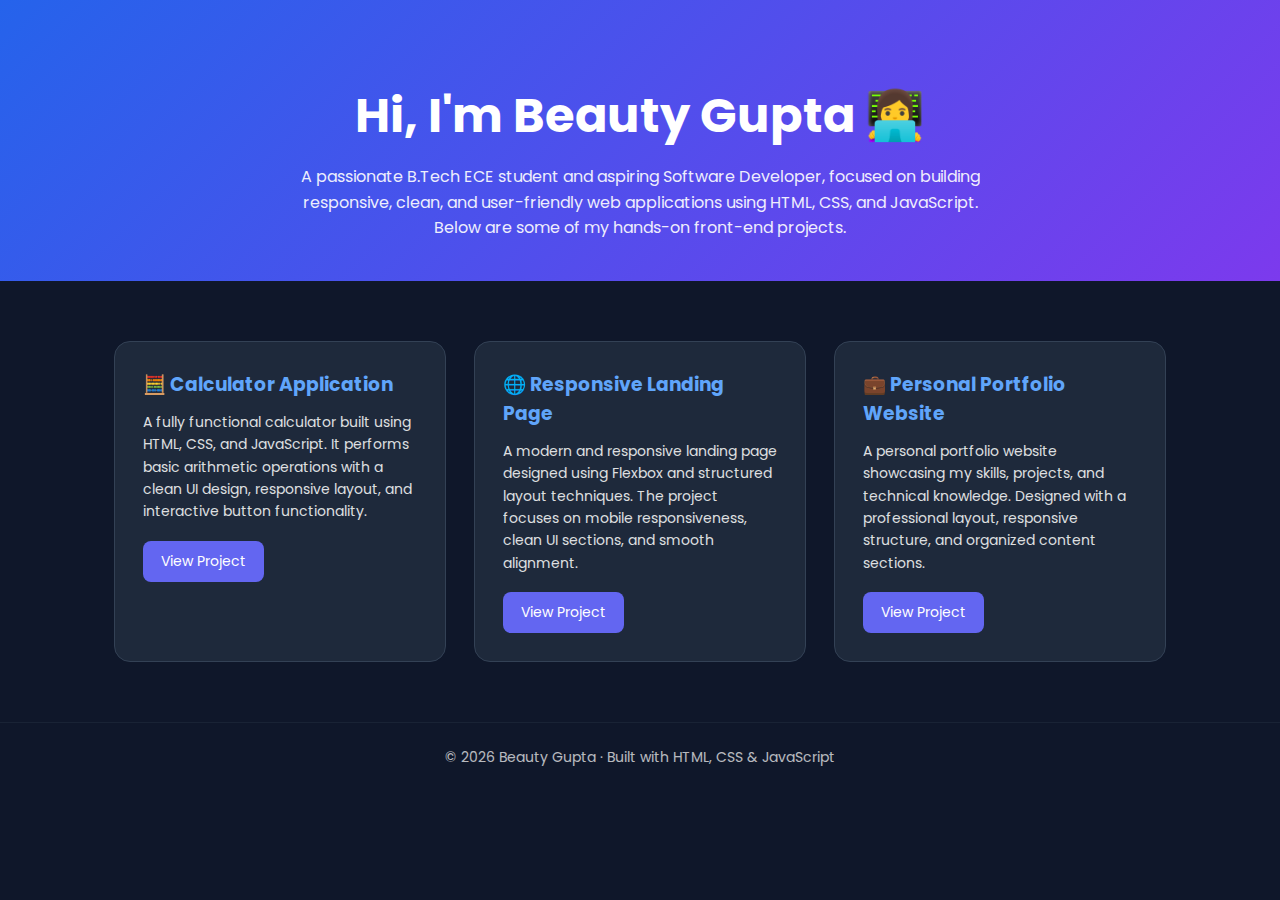
<file: index.html>
<!doctype html>
<html lang="en">

<head>
    <meta charset="UTF-8" />
    <meta name="viewport" content="width=device-width, initial-scale=1.0" />
    <title>Web Development Portfolio</title>

    <link href="https://fonts.googleapis.com/css2?family=Poppins:wght@300;500;700&display=swap" rel="stylesheet">

    <style>
        * {
            margin: 0;
            padding: 0;
            box-sizing: border-box;
        }

        body {
            font-family: "Poppins", sans-serif;
            background: #0f172a;
            color: white;
            min-height: 100vh;
        }

        /* ===== HERO ===== */
        .hero {
            text-align: center;
            padding: 80px 20px 40px;
            background: linear-gradient(135deg, #2563eb, #7c3aed);
        }

        .hero h1 {
            font-size: clamp(28px, 5vw, 48px);
            margin-bottom: 12px;
        }

        .hero p {
            max-width: 700px;
            margin: auto;
            opacity: 0.9;
            line-height: 1.6;
        }

        /* ===== PROJECT SECTION ===== */
        .projects {
            padding: 60px 24px;
            max-width: 1100px;
            margin: auto;
        }

        .project-grid {
            display: grid;
            grid-template-columns: repeat(auto-fit, minmax(280px, 1fr));
            gap: 28px;
        }

        .card {
            background: #1e293b;
            border-radius: 16px;
            padding: 28px;
            transition: 0.3s ease;
            border: 1px solid #334155;
        }

        .card:hover {
            transform: translateY(-8px);
            box-shadow: 0 20px 40px rgba(0, 0, 0, 0.4);
            border-color: #6366f1;
        }

        .card h3 {
            margin-bottom: 12px;
            color: #60a5fa;
        }

        .card p {
            font-size: 14px;
            line-height: 1.6;
            opacity: 0.85;
            margin-bottom: 18px;
        }

        .card a {
            text-decoration: none;
            background: #6366f1;
            padding: 10px 18px;
            border-radius: 8px;
            font-size: 14px;
            display: inline-block;
            transition: 0.3s;
            color: white;
        }

        .card a:hover {
            background: #4f46e5;
        }

        /* ===== FOOTER ===== */
        footer {
            text-align: center;
            padding: 24px;
            background: #0f172a;
            border-top: 1px solid #1e293b;
            font-size: 14px;
            opacity: 0.7;
        }
    </style>
</head>

<body>

    <!-- HERO SECTION -->
    <section class="hero">
        <h1>Hi, I'm Beauty Gupta 👩‍💻</h1>
        <p>
            A passionate B.Tech ECE student and aspiring Software Developer,
            focused on building responsive, clean, and user-friendly web
            applications using HTML, CSS, and JavaScript.
            Below are some of my hands-on front-end projects.
        </p>
    </section>

    <!-- PROJECTS -->
    <section class="projects">
        <div class="project-grid">

            <div class="card">
                <h3>🧮 Calculator Application</h3>
                <p>
                    A fully functional calculator built using HTML, CSS, and JavaScript.
                    It performs basic arithmetic operations with a clean UI design,
                    responsive layout, and interactive button functionality.
                </p>
                <a href="./calculator/index.html">View Project</a>
            </div>

            <div class="card">
                <h3>🌐 Responsive Landing Page</h3>
                <p>
                    A modern and responsive landing page designed using Flexbox
                    and structured layout techniques. The project focuses on
                    mobile responsiveness, clean UI sections, and smooth alignment.
                </p>
                <a href="./Landing Page/landingpage.html">View Project</a>
            </div>

            <div class="card">
                <h3>💼 Personal Portfolio Website</h3>
                <p>
                    A personal portfolio website showcasing my skills,
                    projects, and technical knowledge. Designed with a
                    professional layout, responsive structure, and organized
                    content sections.
                </p>
                <a href="./Portfolio/Portfolio.html">View Project</a>
            </div>

        </div>
    </section>

    <!-- FOOTER -->
    <footer>
        © 2026 Beauty Gupta · Built with HTML, CSS & JavaScript
    </footer>

</body>


</html>
</file>
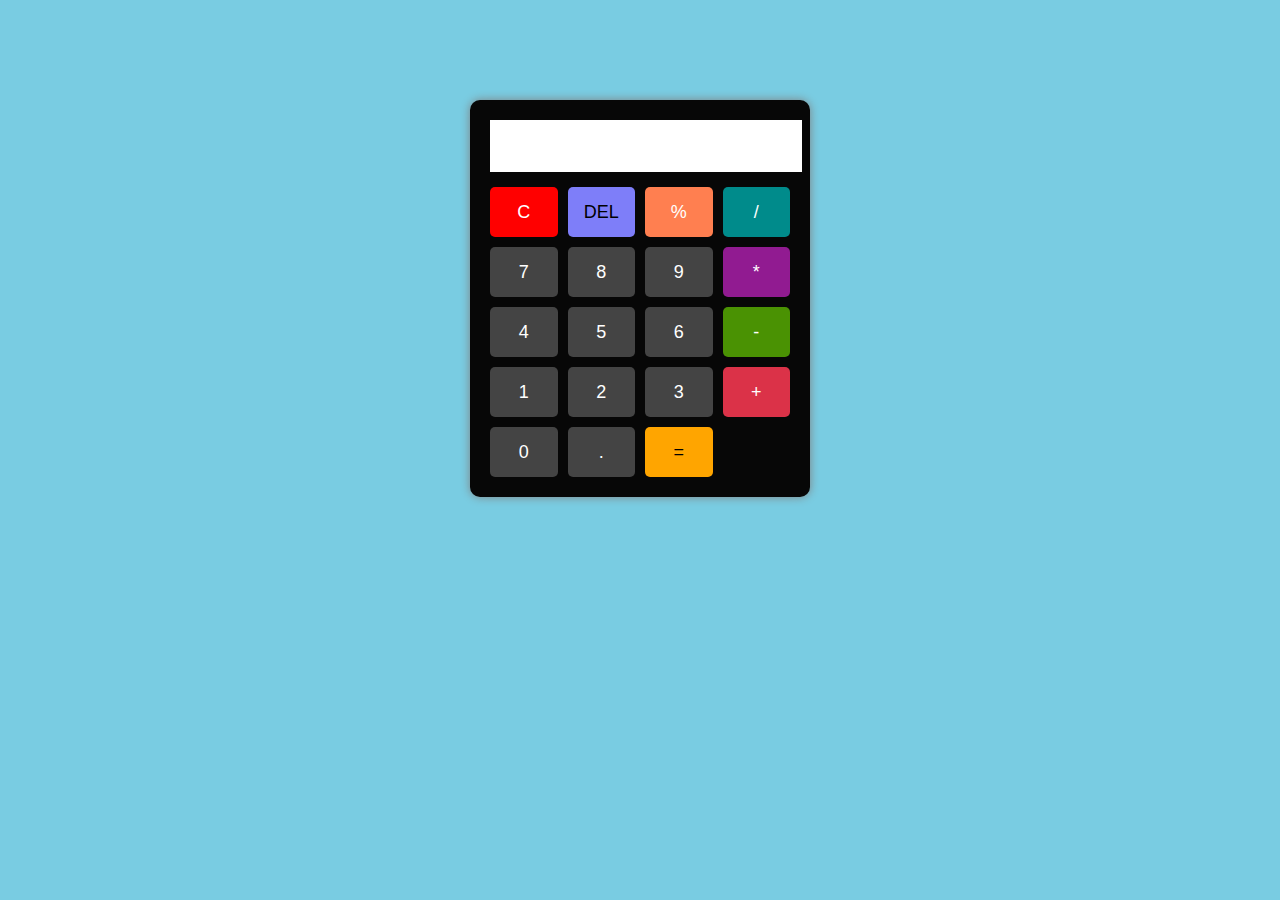
<file: calculator.html/index.html>
<!DOCTYPE html>
<html lang="en">
<head>
    <meta charset="UTF-8">
    <title>Calculator</title>

    <style>
        body {
            background: #79cce2;
            font-family: Arial, sans-serif;
        }

        .calculator {
            width: 300px;
            background: #070707;
            padding: 20px;
            margin: 100px auto;
            border-radius: 10px;
            box-shadow: 0px 0px 10px gray;
        }

        #display {
            width: 100%;
            height: 50px;
            font-size: 22px;
            text-align: right;
            margin-bottom: 15px;
            padding-right: 10px;
            border: none;
            outline: none;
            background-color:white;
        }

        .buttons {
            display: grid;
            grid-template-columns: repeat(4, 1fr);
            gap: 10px;
        }

        button {
            height: 50px;
            font-size: 18px;
            border: none;
            border-radius: 5px;
            cursor: pointer;
            background: #444;
            color: white;
        }

        button:hover {
            background: #666;
        }

        .equal {
            background: orange;
            color: black;
        }

        .clear {
            background: red;
        }
        .delete{
            background-color: rgb(126, 126, 249);
            color: black;
        }
        .div{
            background-color:coral ;
        }
        .mod{
            background-color:darkcyan;
        }
        .multi{
            background-color:rgb(145, 27, 145);
        }
        .sub{
            background-color:rgb(74, 146, 3);
        }
        .add{
            background-color:rgb(219, 50, 72)
        }
    </style>
</head>

<body>

<div class="calculator">

    <input type="text" id="display" disabled>

    <div class="buttons">

        <button onclick="clearDisplay()" class="clear">C</button>
        <button onclick="deleteLast()" class="delete">DEL</button>
        <button onclick="append('%')" class="div">%</button>
        <button onclick="append('/')"class="mod">/</button>

        <button onclick="append('7')">7</button>
        <button onclick="append('8')">8</button>
        <button onclick="append('9')">9</button>
        <button onclick="append('*')"class="multi">*</button>

        <button onclick="append('4')">4</button>
        <button onclick="append('5')">5</button>
        <button onclick="append('6')">6</button>
        <button onclick="append('-')"class="sub">-</button>

        <button onclick="append('1')">1</button>
        <button onclick="append('2')">2</button>
        <button onclick="append('3')">3</button>
        <button onclick="append('+')"class="add">+</button>

        <button onclick="append('0')">0</button>
        <button onclick="append('.')">.</button>
        <button onclick="calculate()" class="equal">=</button>

    </div>

</div>

<script>

    let display = document.getElementById("display");

    function append(value) {
        display.value += value;
    }

    function clearDisplay() {
        display.value = "";
    }

    function deleteLast() {
        display.value = display.value.slice(0, -1);
    }

    function calculate() {
        try {
            display.value = eval(display.value);
        }
        catch {
            display.value = "Error";
        }
    }

</script>

</body>
</html>
</file>
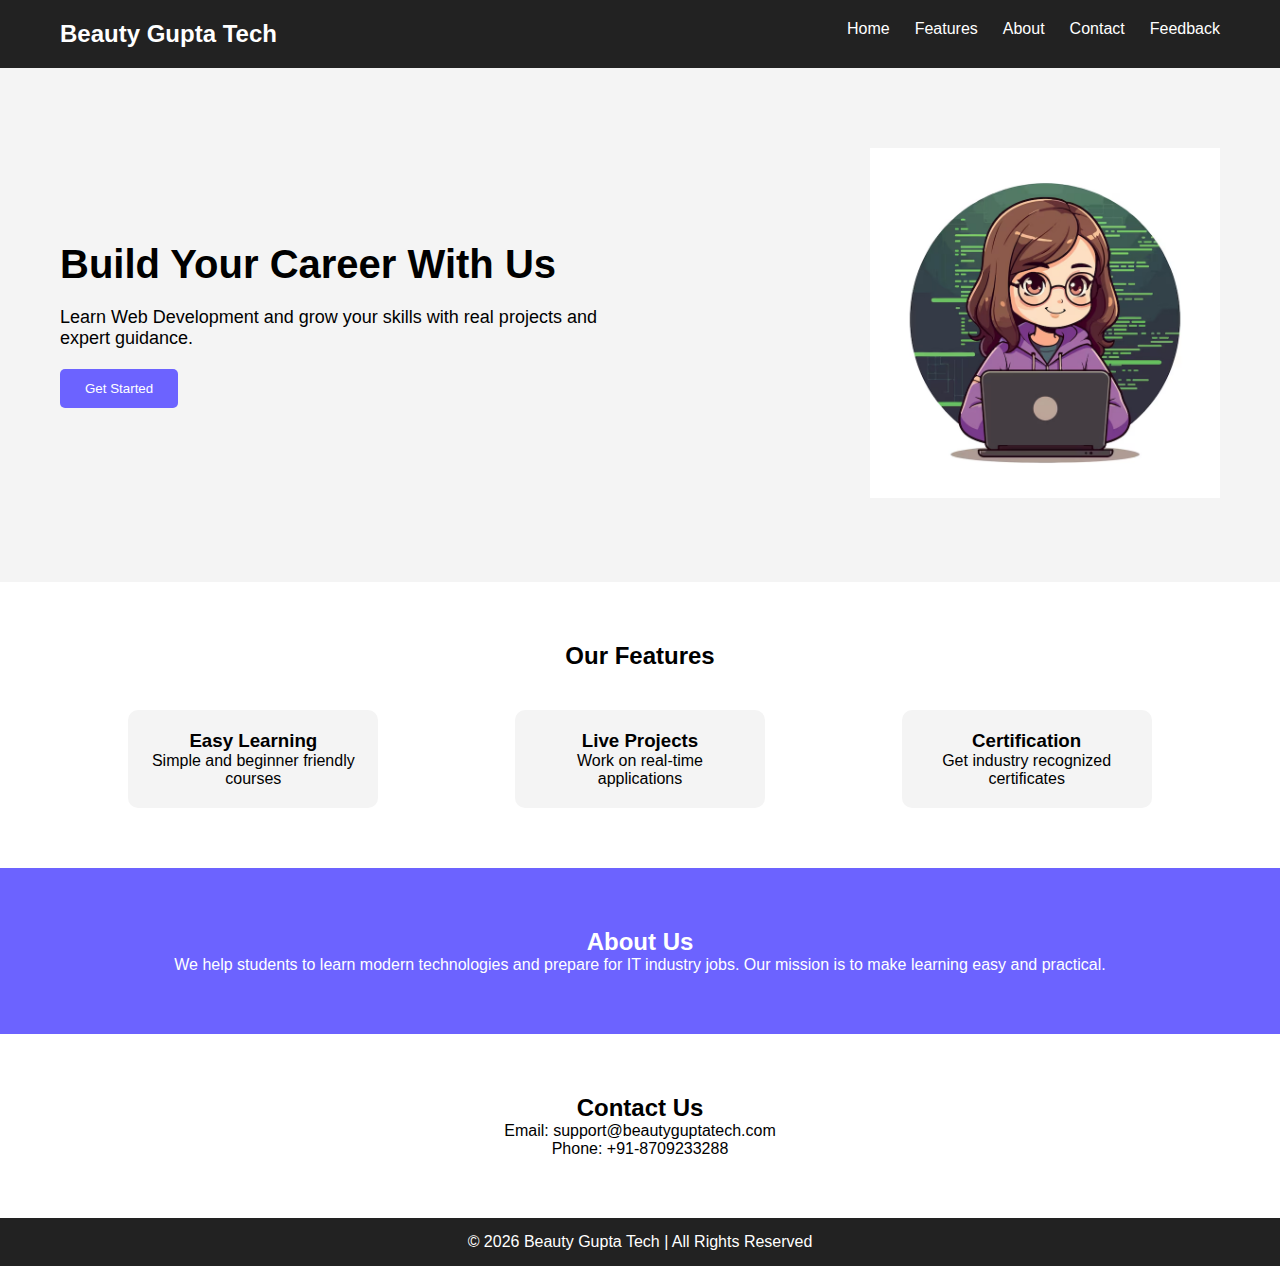
<file: Landing Page/landingpage.html>
<!DOCTYPE html>
<html lang="en">
<head>
    <meta charset="UTF-8">
    <title>Beauty Landing Page</title>
    <link rel="stylesheet" href="landcss.css">
</head>
<body>

<!-- Navbar -->
<nav>
    <h2>Beauty Gupta Tech</h2>
    <ul>
        <li><a href="#">Home</a></li>
        <li><a href="#">Features</a></li>
        <li><a href="#">About</a></li>
        <li><a href="#">Contact</a></li>
        <li><a href="#">Feedback</a></li>
    </ul>
</nav>

<!-- Header Section -->
<section class="header">

    <div class="header-text">
        <h1>Build Your Career With Us</h1>
        <p>
            Learn Web Development and grow your skills
            with real projects and expert guidance.
        </p>

        <button>Get Started</button>
    </div>

    <div class="header-img">
        <img src="std.avif">
    </div>

</section>

<!-- Features -->
<section class="features">

    <h2>Our Features</h2>

    <div class="box-container">

        <div class="box">
            <h3>Easy Learning</h3>
            <p>Simple and beginner friendly courses</p>
        </div>

        <div class="box">
            <h3>Live Projects</h3>
            <p>Work on real-time applications</p>
        </div>

        <div class="box">
            <h3>Certification</h3>
            <p>Get industry recognized certificates</p>
        </div>

    </div>

</section>

<!-- About -->
<section class="about">

    <h2>About Us</h2>

    <p>
        We help students to learn modern technologies
        and prepare for IT industry jobs.
        Our mission is to make learning easy and practical.
    </p>

</section>

<!-- Contact -->
<section class="contact">

    <h2>Contact Us</h2>

    <p>Email: support@beautyguptatech.com</p>
    <p>Phone: +91-8709233288</p>

</section>

<!-- Footer -->
<footer>

    <p>© 2026 Beauty Gupta Tech | All Rights Reserved</p>

</footer>

</body>
</html>
</file>
<file: Landing Page/landcss.css>
*{
    margin:0;
    padding:0;
    box-sizing:border-box;
    font-family: Arial, sans-serif;
}

/* Navbar */
nav{
    background:#222;
    color:white;
    display:flex;
    justify-content:space-between;
    padding:20px 60px;
}

nav ul{
    list-style:none;
    display:flex;
}

nav ul li{
    margin-left:25px;
}

nav ul li a{
    color:white;
    text-decoration:none;
}

/* Hero */
.header{
    display:flex;
    justify-content:space-between;
    align-items:center;
    padding:80px 60px;
    background:#f4f4f4;
}

.header-text{
    width:50%;
}

.header-text h1{
    font-size:40px;
}

.header-text p{
    margin:20px 0;
    font-size:18px;
}

.header-text button{
    background:#6c63ff;
    color:white;
    padding:12px 25px;
    border:none;
    border-radius:5px;
}

/* Hero Image */
.header-img img{
    width:350px;
}

/* Features */
.features{
    padding:60px;
    text-align:center;
}

.box-container{
    display:flex;
    justify-content:space-around;
    margin-top:40px;
}

.box{
    width:250px;
    background:#f4f4f4;
    padding:20px;
    border-radius:10px;
}

/* About */
.about{
    background:#6c63ff;
    color:white;
    padding:60px;
    text-align:center;
}

/* Contact */
.contact{
    padding:60px;
    text-align:center;
}

/* Footer */
footer{
    background:#222;
    color:white;
    text-align:center;
    padding:15px;
}
</file>
